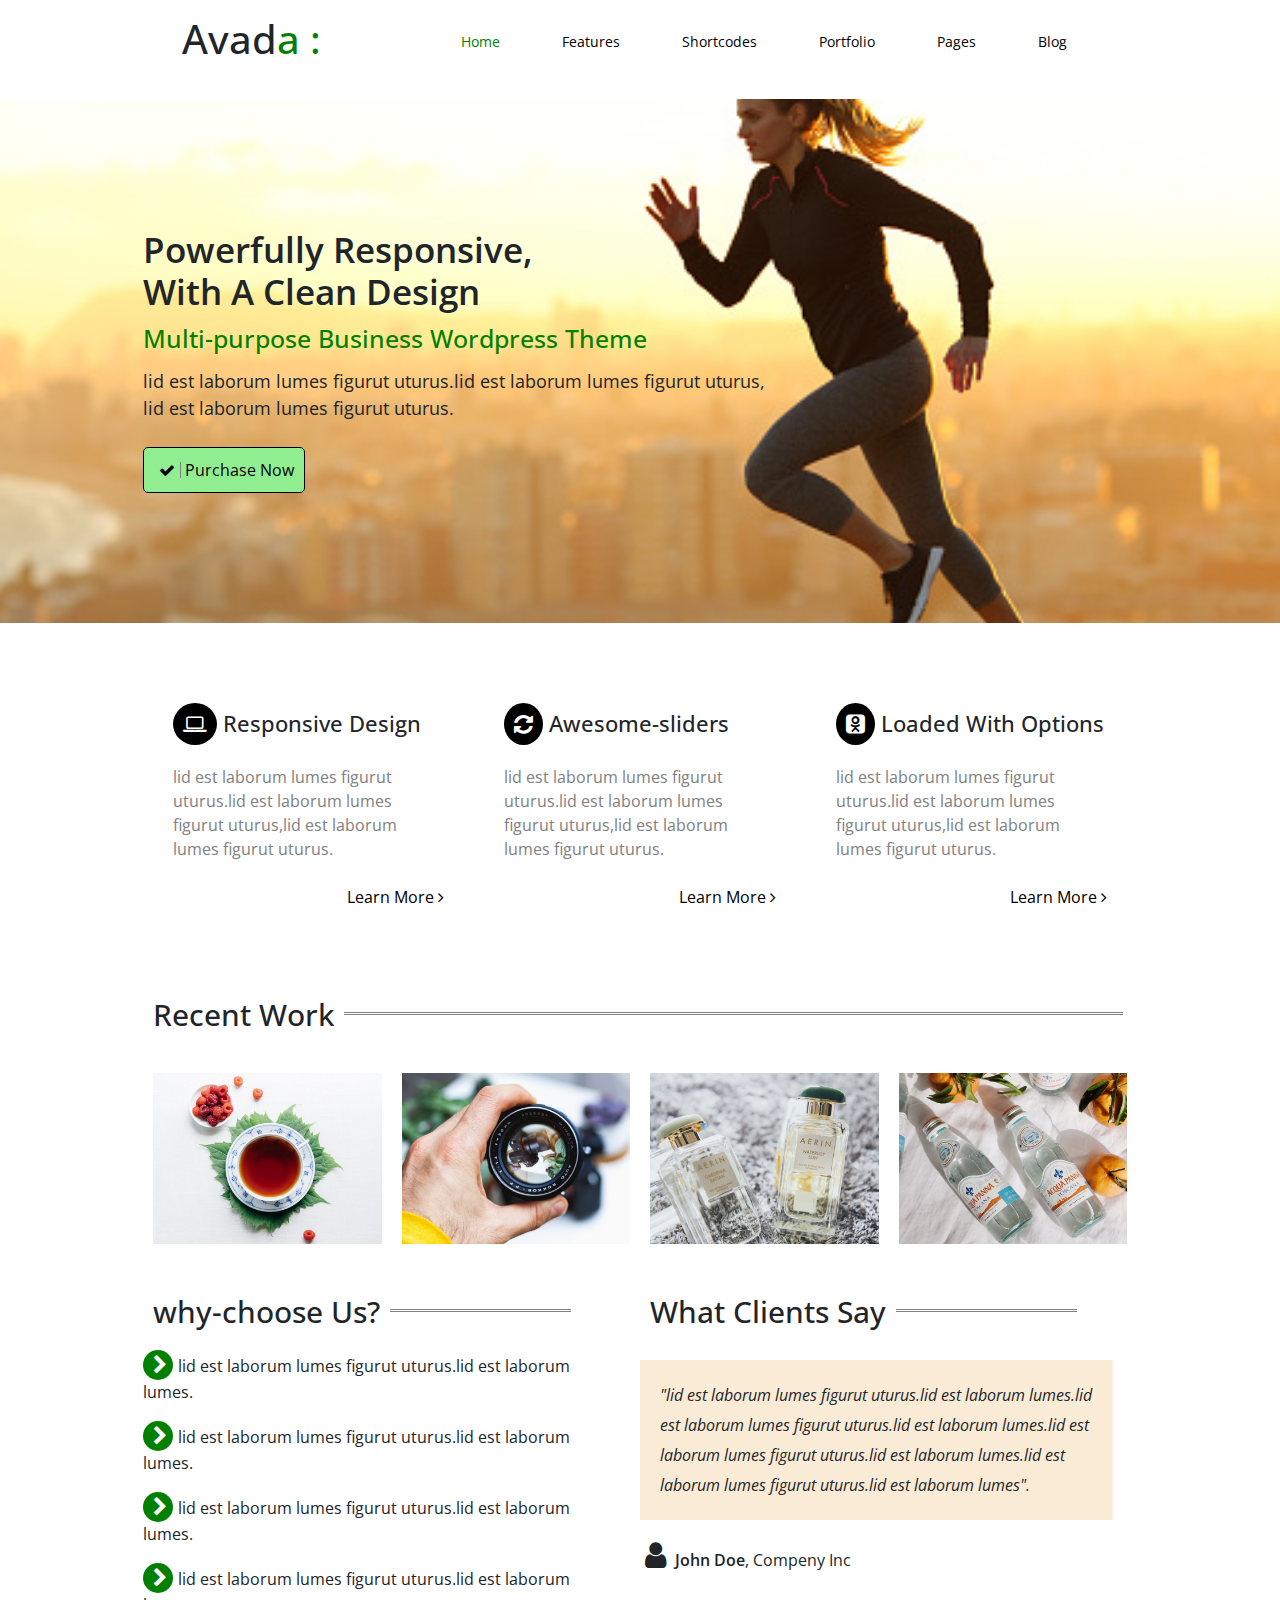
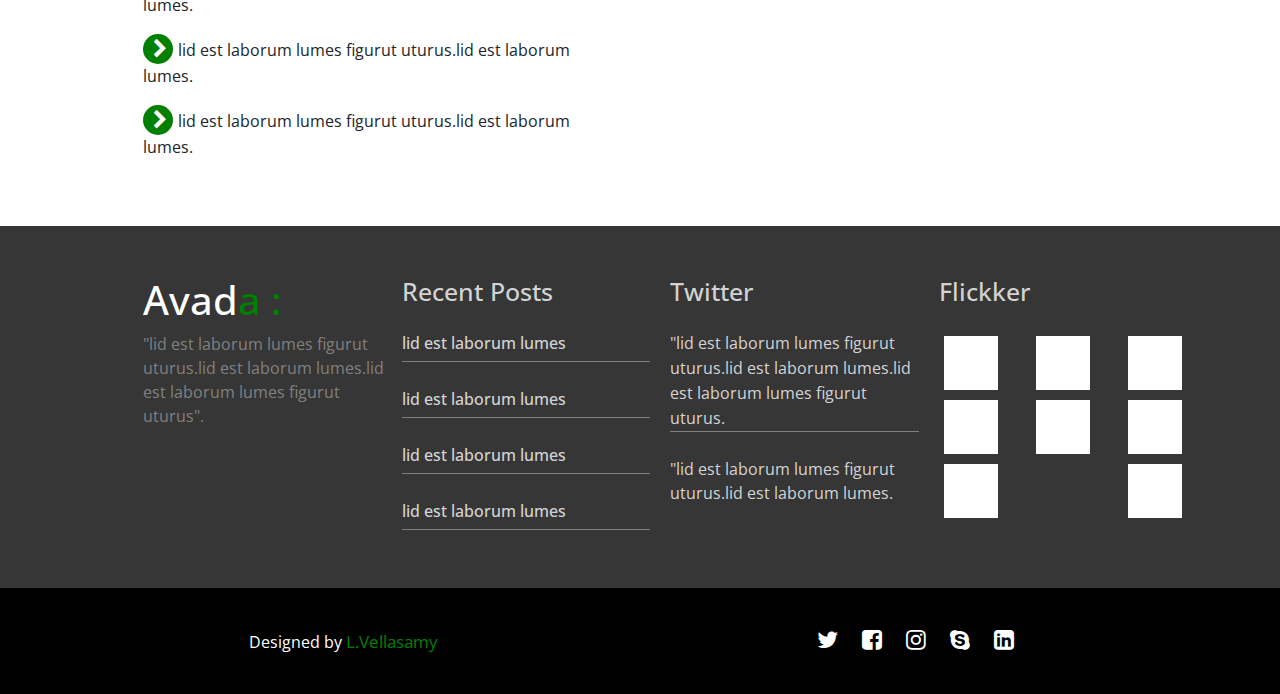
<file: index.html>
<!DOCTYPE html>
<html lang="en">

<head>
   <meta charset="UTF-8">
   <meta http-equiv="X-UA-Compatible" content="IE=edge">
   <meta name="viewport" content="width=device-width, initial-scale=1.0">
   <title>Home</title>
   <link rel="preconnect" href="https://fonts.googleapis.com">
   <link rel="preconnect" href="https://fonts.gstatic.com" crossorigin>
   <link
      href="https://fonts.googleapis.com/css2?family=BhuTuka+Expanded+One&family=Courgette&family=Open+Sans:wght@500&family=Raleway:ital,wght@0,500;1,500&display=swap"
      rel="stylesheet">
   <link rel="stylesheet" href="css/bootstrap.min.css">
   <link rel="stylesheet" href="css/font-awesome.min.css">
   <link href="https://unpkg.com/aos@2.3.1/dist/aos.css" rel="stylesheet">
   <link rel="stylesheet" href="Home.css">
   <link rel="stylesheet" href="responsive.css">
</head>

<body>
   <section>
      <div class="container">
         <div class="row">
            <div class="nav-sec">
               <div class="nav-head text-center">
                  <h1> Avad<span style="color: green;">a :</span></h1>
               </div>
               <div class="nav-head-2 d-none d-lg-block">
                  <ul class="menubar">
                     <li class="nav-link"><a href="#" class="active">Home</a></li>
                     <li class="nav-link"><a href="#">Features</a></li>
                     <li class="nav-link"><a href="#">Shortcodes</a></li>
                     <li class="nav-link"><a href="#">Portfolio</a></li>
                     <li class="nav-link"><a href="#">Pages</a></li>
                     <li class="nav-link"><a href="#">Blog</a></li>

                  </ul>
               </div>
            </div>
         </div>
      </div>
   </section>
   <!----banner section-->
   <section class="banner-sec">
      <div class="container">
         <div class="row">
            <div class="col-lg-12">
               <div class=" banner-head">
                  <h1> Powerfully Responsive,<br>
                     With A Clean Design </h1>
                  <h4>Multi-purpose Business Wordpress Theme</h4>
                  <p class="d-none d-lg-block"> lid est laborum lumes figurut uturus.lid est laborum lumes figurut
                     uturus,<br>lid est laborum lumes figurut uturus. </p>
                  <button class="banner-btn"><i class="fa fa-check" aria-hidden="true"
                        style="border-right: solid 1px grey; padding:0 5px;"></i> Purchase Now</button>
               </div>
            </div>
         </div>
      </div>
   </section>
   <!---features section-->
   <section class="Features-sec">
      <div class="container">
         <div class="row">
            <div class="Features">
               <div class="col-lg-4 col-12 features-box">
                  <h1><i id="fa1" class="fa fa-laptop" aria-hidden="true"></i> Responsive Design</h1>
                  <p> lid est laborum lumes figurut uturus.lid est laborum lumes figurut uturus,lid est laborum lumes
                     figurut uturus. </p>
                  <div class="learns">
                     <a href="#"> Learn More <i class="fa fa-angle-right" aria-hidden="true"></i></a>
                  </div>
               </div>
               <div class="col-lg-4 col-12 features-box">
                  <h1><i class="fa fa-refresh" id="fa1" aria-hidden="true"></i> Awesome-sliders</h1>
                  <p> lid est laborum lumes figurut uturus.lid est laborum lumes figurut uturus,lid est laborum lumes
                     figurut uturus. </p>
                  <div class="learns">
                     <a href="#"> Learn More <i class="fa fa-angle-right" aria-hidden="true"></i></a>
                  </div>
               </div>
               <div class="col-lg-4 col-12 features-box">
                  <h1><i class="fa fa-odnoklassniki-square" id="fa1" aria-hidden="true"></i> Loaded With Options</h1>
                  <p> lid est laborum lumes figurut uturus.lid est laborum lumes figurut uturus,lid est laborum lumes
                     figurut uturus. </p>
                  <div class="learns">
                     <a href="#"> Learn More <i class="fa fa-angle-right" aria-hidden="true"></i></a>
                  </div>
               </div>
            </div>
         </div>
      </div>
   </section>
   <!---adding-section-->
   <section>
      <div class="container">
         <div class="Recent col-lg-12">
            <h1>Recent Work </h1>
         </div>
         <div class="row">
            <div class="port-sec">
               <div class="col-lg-3 col-12 adding">
                  <img src="images/portfolio-3.jpg">
               </div>
               <div class="col-lg-3 col-12 adding">
                  <img src="images/portfolio-4.jpg">
               </div>
               <div class="col-lg-3 col-12 adding">
                  <img src="images/portfolio-5.jpg">
               </div>
               <div class="col-lg-3 col-12 adding">
                  <img src="images/portfolio-7.jpg">
               </div>
            </div>
         </div>

      </div>
   </section>
   <!-- why choose section -->
   <section class="whychoose-sec">
      <div class="container">
         <div class="row col-lg-12">
            <div class="col-lg-6">
               <div class="Recents">
                  <h1>why-choose Us? </h1>
               </div>
               <div class="why-choose-para">
                  <p class="why-choose-icon"><i class="fa fa-chevron-right" aria-hidden="true"></i>lid est laborum lumes
                     figurut uturus.lid est laborum lumes. </p>
                  <p class="why-choose-icon"><i class="fa fa-chevron-right" aria-hidden="true"></i>lid est laborum lumes
                     figurut uturus.lid est laborum lumes. </p>
                  <p class="why-choose-icon"><i class="fa fa-chevron-right" aria-hidden="true"></i>lid est laborum lumes
                     figurut uturus.lid est laborum lumes. </p>
                  <p class="why-choose-icon"><i class="fa fa-chevron-right" aria-hidden="true"></i>lid est laborum lumes
                     figurut uturus.lid est laborum lumes. </p>
                  <p class="why-choose-icon"><i class="fa fa-chevron-right" aria-hidden="true"></i>lid est laborum lumes
                     figurut uturus.lid est laborum lumes. </p>
                  <p class="why-choose-icon"><i class="fa fa-chevron-right" aria-hidden="true"></i>lid est laborum lumes
                     figurut uturus.lid est laborum lumes. </p>
               </div>

            </div>
            <div class="col-lg-6">
               <div class="Recents">
                  <h1> What Clients Say </h1>
               </div>
               <div class="client-box">
                  <i>"lid est laborum lumes figurut uturus.lid est laborum lumes.lid est laborum lumes figurut
                     uturus.lid est laborum lumes.lid est laborum lumes figurut uturus.lid est laborum lumes.lid est
                     laborum lumes figurut uturus.lid est laborum lumes".
                  </i>
               </div>
               <div class="profile">
                  <p class="profile-para"><i class="fa fa-user" aria-hidden="true"></i> <span
                        style="font-weight: 600;">John Doe</span>, Compeny Inc</p>
               </div>
            </div>
         </div>

      </div>
   </section>
   <!-- footer section -->
   <section class="footer-sec">
      <div class="container">
         <div class="row">
            <div class="footer-paras">
               <div class="footer-con col-lg-3 col-12">
                  <h1> Avad<span style="color: green;">a :</span></h1>
                  <p>"lid est laborum lumes figurut uturus.lid est laborum lumes.lid est laborum lumes figurut uturus".
                  </p>
               </div>
               <div class="footer-con2 col-lg-3 col-12">
                  <h1> Recent Posts</h1>
                  <h6 class="post-bottom">lid est laborum lumes</h6>
                  <h6 class="post-bottom">lid est laborum lumes</h6>
                  <h6 class="post-bottom">lid est laborum lumes</h6>
                  <h6 class="post-bottom">lid est laborum lumes</h6>
               </div>
               <div class="footer-con2 col-lg-3 col-12">
                  <h1> Twitter</h1>
                  <p class="post-bottom2">"lid est laborum lumes figurut uturus.lid est laborum lumes.lid est laborum
                     lumes figurut uturus.</p>

                  <p>"lid est laborum lumes figurut uturus.lid est laborum lumes.</p>
               </div>
               <div class="footer-con2 col-lg-3 col-12">
                  <h1>Flickker</h1>
                  <div class="one-boxes">
                     <div class="one col-lg-2"></div>
                     <div class="one col-lg-2"></div>
                     <div class="one col-lg-2"></div>
                     <div class="one col-lg-2"></div>
                     <div class="one col-lg-2 d-none d-lg-block"></div>
                     <div class="one col-lg-2 d-none d-lg-block"></div>
                     <div class="one col-lg-2 d-none d-lg-block"></div>
                     <div class="one col-lg-2 d-none d-lg-block"></div>
                  </div>
               </div>
            </div>
         </div>
      </div>
   </section>
   <!---Footer section-->
   <section class="finish-sec">
      <div class="container">
         <div class="row justify-content-between align-items-center">
            <div class="col-lg-4 col-12">
               <div class="finish-1">
                  Designed by <a href="#"> L.Vellasamy </a>
               </div>
            </div>
            <div class="col-lg-3 col-12">
               <div class="finish-2">
                  <a href="#"><i class="fa fa-twitter" aria-hidden="true"></i></a>
                  <a href="#"><i class="fa fa-facebook-square" aria-hidden="true"></i></a>
                  <a href="#"><i class="fa fa-instagram" aria-hidden="true"></i></a>
                  <a href="#"><i class="fa fa-skype" aria-hidden="true"></i></a>
                  <a href="#"><i class="fa fa-linkedin-square" aria-hidden="true"></i></a>
               </div>
            </div>
         </div>
      </div>
   </section>
</body>

</html>
</file>
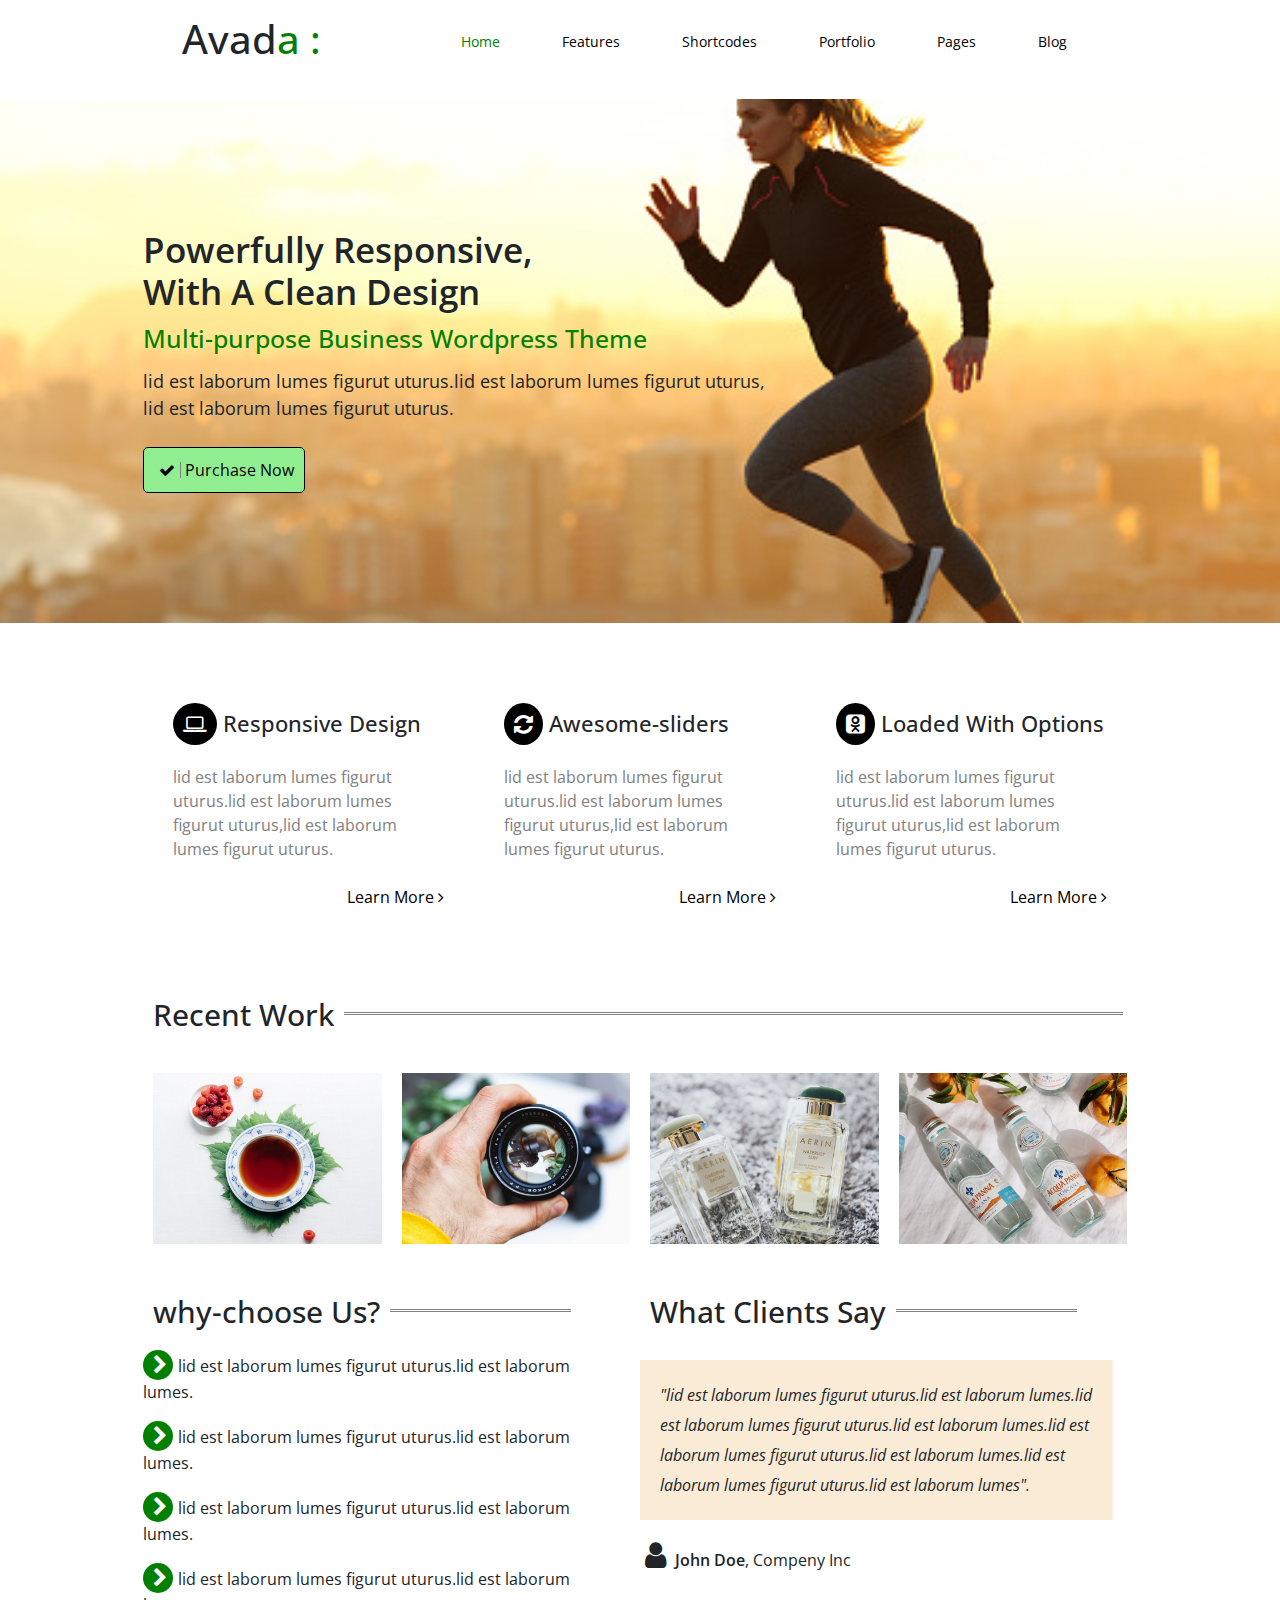
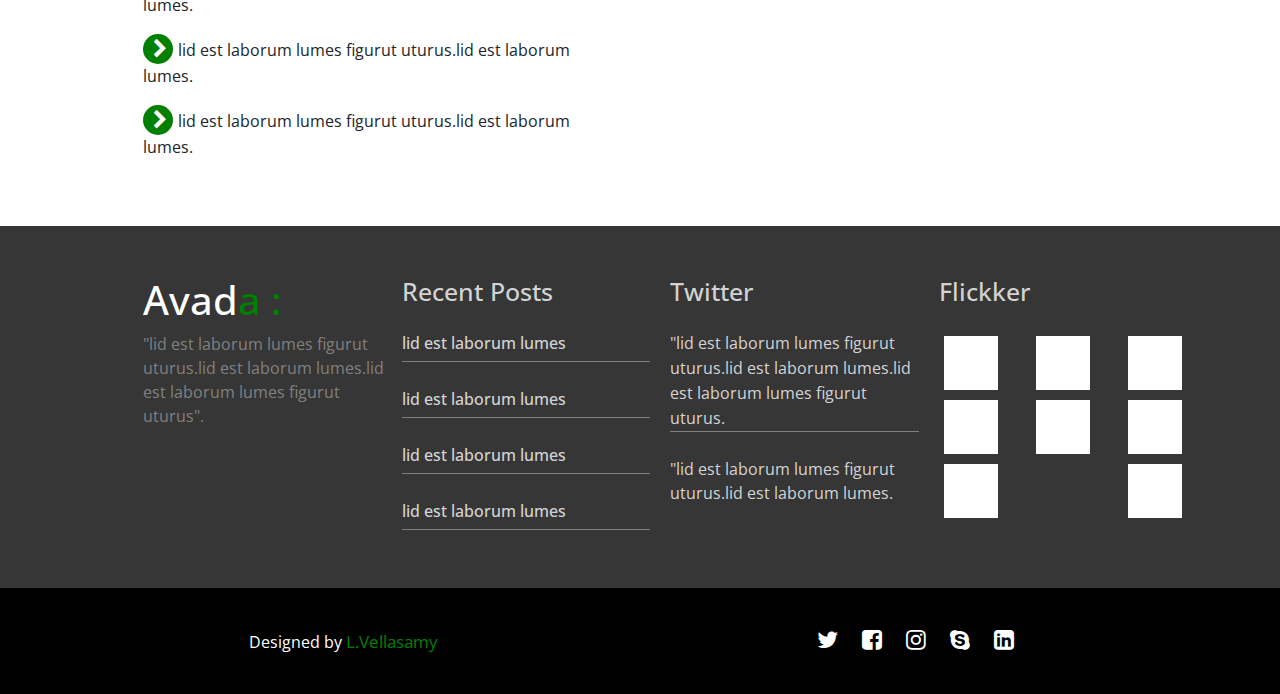
<file: Homepage.html>
<!DOCTYPE html>
<html lang="en">

<head>
   <meta charset="UTF-8">
   <meta http-equiv="X-UA-Compatible" content="IE=edge">
   <meta name="viewport" content="width=device-width, initial-scale=1.0">
   <title>Home</title>
   <link rel="preconnect" href="https://fonts.googleapis.com">
   <link rel="preconnect" href="https://fonts.gstatic.com" crossorigin>
   <link
      href="https://fonts.googleapis.com/css2?family=BhuTuka+Expanded+One&family=Courgette&family=Open+Sans:wght@500&family=Raleway:ital,wght@0,500;1,500&display=swap"
      rel="stylesheet">
   <link rel="stylesheet" href="css/bootstrap.min.css">
   <link rel="stylesheet" href="css/font-awesome.min.css">
   <link href="https://unpkg.com/aos@2.3.1/dist/aos.css" rel="stylesheet">
   <link rel="stylesheet" href="Home.css">
   <link rel="stylesheet" href="responsive.css">
</head>

<body>
   <section>
      <div class="container">
         <div class="row">
            <div class="nav-sec">
               <div class="nav-head text-center">
                  <h1> Avad<span style="color: green;">a :</span></h1>
               </div>
               <div class="nav-head-2 d-none d-lg-block">
                  <ul class="menubar">
                     <li class="nav-link"><a href="#" class="active">Home</a></li>
                     <li class="nav-link"><a href="#">Features</a></li>
                     <li class="nav-link"><a href="#">Shortcodes</a></li>
                     <li class="nav-link"><a href="#">Portfolio</a></li>
                     <li class="nav-link"><a href="#">Pages</a></li>
                     <li class="nav-link"><a href="#">Blog</a></li>

                  </ul>
               </div>
            </div>
         </div>
      </div>
   </section>
   <!----banner section-->
   <section class="banner-sec">
      <div class="container">
         <div class="row">
            <div class="col-lg-12">
               <div class=" banner-head">
                  <h1> Powerfully Responsive,<br>
                     With A Clean Design </h1>
                  <h4>Multi-purpose Business Wordpress Theme</h4>
                  <p class="d-none d-lg-block"> lid est laborum lumes figurut uturus.lid est laborum lumes figurut
                     uturus,<br>lid est laborum lumes figurut uturus. </p>
                  <button class="banner-btn"><i class="fa fa-check" aria-hidden="true"
                        style="border-right: solid 1px grey; padding:0 5px;"></i> Purchase Now</button>
               </div>
            </div>
         </div>
      </div>
   </section>
   <!---features section-->
   <section class="Features-sec">
      <div class="container">
         <div class="row">
            <div class="Features">
               <div class="col-lg-4 col-12 features-box">
                  <h1><i id="fa1" class="fa fa-laptop" aria-hidden="true"></i> Responsive Design</h1>
                  <p> lid est laborum lumes figurut uturus.lid est laborum lumes figurut uturus,lid est laborum lumes
                     figurut uturus. </p>
                  <div class="learns">
                     <a href="#"> Learn More <i class="fa fa-angle-right" aria-hidden="true"></i></a>
                  </div>
               </div>
               <div class="col-lg-4 col-12 features-box">
                  <h1><i class="fa fa-refresh" id="fa1" aria-hidden="true"></i> Awesome-sliders</h1>
                  <p> lid est laborum lumes figurut uturus.lid est laborum lumes figurut uturus,lid est laborum lumes
                     figurut uturus. </p>
                  <div class="learns">
                     <a href="#"> Learn More <i class="fa fa-angle-right" aria-hidden="true"></i></a>
                  </div>
               </div>
               <div class="col-lg-4 col-12 features-box">
                  <h1><i class="fa fa-odnoklassniki-square" id="fa1" aria-hidden="true"></i> Loaded With Options</h1>
                  <p> lid est laborum lumes figurut uturus.lid est laborum lumes figurut uturus,lid est laborum lumes
                     figurut uturus. </p>
                  <div class="learns">
                     <a href="#"> Learn More <i class="fa fa-angle-right" aria-hidden="true"></i></a>
                  </div>
               </div>
            </div>
         </div>
      </div>
   </section>
   <!---adding-section-->
   <section>
      <div class="container">
         <div class="Recent col-lg-12">
            <h1>Recent Work </h1>
         </div>
         <div class="row">
            <div class="port-sec">
               <div class="col-lg-3 col-12 adding">
                  <img src="images/portfolio-3.jpg">
               </div>
               <div class="col-lg-3 col-12 adding">
                  <img src="images/portfolio-4.jpg">
               </div>
               <div class="col-lg-3 col-12 adding">
                  <img src="images/portfolio-5.jpg">
               </div>
               <div class="col-lg-3 col-12 adding">
                  <img src="images/portfolio-7.jpg">
               </div>
            </div>
         </div>

      </div>
   </section>
   <!-- why choose section -->
   <section class="whychoose-sec">
      <div class="container">
         <div class="row col-lg-12">
            <div class="col-lg-6">
               <div class="Recents">
                  <h1>why-choose Us? </h1>
               </div>
               <div class="why-choose-para">
                  <p class="why-choose-icon"><i class="fa fa-chevron-right" aria-hidden="true"></i>lid est laborum lumes
                     figurut uturus.lid est laborum lumes. </p>
                  <p class="why-choose-icon"><i class="fa fa-chevron-right" aria-hidden="true"></i>lid est laborum lumes
                     figurut uturus.lid est laborum lumes. </p>
                  <p class="why-choose-icon"><i class="fa fa-chevron-right" aria-hidden="true"></i>lid est laborum lumes
                     figurut uturus.lid est laborum lumes. </p>
                  <p class="why-choose-icon"><i class="fa fa-chevron-right" aria-hidden="true"></i>lid est laborum lumes
                     figurut uturus.lid est laborum lumes. </p>
                  <p class="why-choose-icon"><i class="fa fa-chevron-right" aria-hidden="true"></i>lid est laborum lumes
                     figurut uturus.lid est laborum lumes. </p>
                  <p class="why-choose-icon"><i class="fa fa-chevron-right" aria-hidden="true"></i>lid est laborum lumes
                     figurut uturus.lid est laborum lumes. </p>
               </div>

            </div>
            <div class="col-lg-6">
               <div class="Recents">
                  <h1> What Clients Say </h1>
               </div>
               <div class="client-box">
                  <i>"lid est laborum lumes figurut uturus.lid est laborum lumes.lid est laborum lumes figurut
                     uturus.lid est laborum lumes.lid est laborum lumes figurut uturus.lid est laborum lumes.lid est
                     laborum lumes figurut uturus.lid est laborum lumes".
                  </i>
               </div>
               <div class="profile">
                  <p class="profile-para"><i class="fa fa-user" aria-hidden="true"></i> <span
                        style="font-weight: 600;">John Doe</span>, Compeny Inc</p>
               </div>
            </div>
         </div>

      </div>
   </section>
   <!-- footer section -->
   <section class="footer-sec">
      <div class="container">
         <div class="row">
            <div class="footer-paras">
               <div class="footer-con col-lg-3 col-12">
                  <h1> Avad<span style="color: green;">a :</span></h1>
                  <p>"lid est laborum lumes figurut uturus.lid est laborum lumes.lid est laborum lumes figurut uturus".
                  </p>
               </div>
               <div class="footer-con2 col-lg-3 col-12">
                  <h1> Recent Posts</h1>
                  <h6 class="post-bottom">lid est laborum lumes</h6>
                  <h6 class="post-bottom">lid est laborum lumes</h6>
                  <h6 class="post-bottom">lid est laborum lumes</h6>
                  <h6 class="post-bottom">lid est laborum lumes</h6>
               </div>
               <div class="footer-con2 col-lg-3 col-12">
                  <h1> Twitter</h1>
                  <p class="post-bottom2">"lid est laborum lumes figurut uturus.lid est laborum lumes.lid est laborum
                     lumes figurut uturus.</p>

                  <p>"lid est laborum lumes figurut uturus.lid est laborum lumes.</p>
               </div>
               <div class="footer-con2 col-lg-3 col-12">
                  <h1>Flickker</h1>
                  <div class="one-boxes">
                     <div class="one col-lg-2"></div>
                     <div class="one col-lg-2"></div>
                     <div class="one col-lg-2"></div>
                     <div class="one col-lg-2"></div>
                     <div class="one col-lg-2 d-none d-lg-block"></div>
                     <div class="one col-lg-2 d-none d-lg-block"></div>
                     <div class="one col-lg-2 d-none d-lg-block"></div>
                     <div class="one col-lg-2 d-none d-lg-block"></div>
                  </div>
               </div>
            </div>
         </div>
      </div>
   </section>
   <!---Footer section-->
   <section class="finish-sec">
      <div class="container">
         <div class="row justify-content-between align-items-center">
            <div class="col-lg-4 col-12">
               <div class="finish-1">
                  Designed by <a href="#"> L.Vellasamy </a>
               </div>
            </div>
            <div class="col-lg-3 col-12">
               <div class="finish-2">
                  <a href="#"><i class="fa fa-twitter" aria-hidden="true"></i></a>
                  <a href="#"><i class="fa fa-facebook-square" aria-hidden="true"></i></a>
                  <a href="#"><i class="fa fa-instagram" aria-hidden="true"></i></a>
                  <a href="#"><i class="fa fa-skype" aria-hidden="true"></i></a>
                  <a href="#"><i class="fa fa-linkedin-square" aria-hidden="true"></i></a>
               </div>
            </div>
         </div>
      </div>
   </section>
</body>

</html>
</file>
<file: Home.css>
* {
    margin: 0 auto;
    box-sizing: border-box;
    font-family: "Open Sans", sans-serif;
}

.container {
    width: 80%;
    margin: 0 auto;
    padding: 0 15px;

}

.nav-sec {
    display: flex;
    justify-content: space-between;
    margin: 15px 0;
}

.menubar {
    display: flex;
    justify-content: flex-end;
}

li {
    display: block;
}

.menubar .nav-link a {
    display: block;
    text-decoration: none;
    color: #000;
    font-size: 14px;
    padding: 8px 15px;
    font-family: "Open Sans", sans-serif;
}

.menubar .nav-link .active {
    color: green;
}

.banner-sec {
    padding: 120px 0;
    background-image: url("images/images-03.jpg");
    background-size: cover;
    background-position: center;
    background-repeat: no-repeat;
}


.banner-head h1 {
    margin: 10px 0;
    font-size: 35px;
    font-weight: 600;
}

.banner-head h4 {
    margin: 5px 0;
    font-size: 25px;
    color: green;
}

.banner-head p {
    margin: 15px 0;
    font-size: 18px;
}

.banner-btn {
    padding: 10px;
    margin: 10px 0;
    background-color: lightgreen;
    border: solid 1px #000;
    border-radius: 5px;
}

/* features-sec */
.Features-sec {
    padding: 50px 0;
}

.Features {
    display: flex;
    justify-content: space-between;
}

.features-box {
    padding: 30px;
}

.Features h1 {
    font-size: 22px;
}

.Features p {
    margin-top: 20px;
    color: grey;
}

.Features #fa1 {
    background-color: #000;
    color: #fff;
    padding: 10px;
    border-radius: 50%;
}

.learns {
    display: flex;
    float: right;
    line-height: 40px;
}

.learns a {
    text-decoration: none;
    color: #000;
}

.Recent h1 {
    position: relative;
    font-size: 30px;
    margin: 0 10px;
}

.Recent h1::after {
    position: absolute;
    content: "";
    width: 80%;
    border-top-style: double;
    color: grey;
    top: 15px;
    bottom: 0;
    margin-left: 10px;

}

.port-sec {
    display: flex;
    justify-content: space-between;
}

.adding img {
    margin-top: 40px;
    width: 100%;
    padding: 0 10px;
}

/* why-choose sec */
.Recents h1 {
    position: relative;
    font-size: 30px;
    margin: 0 10px;
}

.Recents h1::after {
    position: absolute;
    content: "";
    width: 40%;
    border-top-style: double;
    color: grey;
    top: 15px;
    bottom: 0;
    margin-left: 10px;
}

.whychoose-sec {
    padding: 50px 0;
}

.why-choose-para {
    margin-top: 20px;
}

.why-choose-para p {
    line-height: 25px;
}

.why-choose-icon i {
    font-size: 20px;
    margin: 0 5px 0 0;
    padding: 0 10px;
    width: 30px;
    color: #fff;
    height: 30px;
    line-height: 30px;
    background-color: green;
    border-radius: 50%;
}

.client-box {
    margin-top: 30px;
    background-color: antiquewhite;
    padding: 20px;
}

.client-box i {
    line-height: 30px;
}

.profile-para {
    margin-top: 20px;
}

.profile i {
    font-size: 30px;
    margin: 0 5px;
}

/* footer-sec   */
.footer-sec {
    padding: 50px 0;
    background-color: #000000c9;
}

.footer-paras {
    display: flex;
    flex-wrap: nowrap;
}

.footer-con h1 {
    color: #fff;
}

.footer-con2 h1 {
    color: lightgrey;
    font-size: 25px;
}

.footer-con {
    color: grey;
}

.footer-con2 {
    color: lightgray;
    margin: 0 10px;
}

.footer-con2 h6 {
    margin-top: 20px;
}

.footer-con2 p {
    margin-top: 25px;
}

.post-bottom {
    border-bottom: solid 1px grey;
    line-height: 35px;
}

.post-bottom2 {
    border-bottom: solid 1px grey;
    line-height: 25px;
}

.one-boxes {
    display: flex;
    justify-content: space-between;
    flex-wrap: wrap;
    margin-top: 25px;
}

.one {
    background-color: #fff;
    margin: 5px;
    padding: 27px;
}

.finish-sec {
    font-family: "Open Sans", sans-serif;
    padding: 40px 0;
    background-color: #000;
    color: #fff;
}

.finish-1 a {
    color: green;
    font-size: 17px;
    text-decoration: none;
}

.finish-2 {
    text-align: center;
}

.finish-2 i {
    color: #fff;
    font-size: 23px;
    width: 40px;
}
</file>
<file: responsive.css>
@media (max-width:768px) {
    .container {
        width: 100%;
    }

    /* banner-section */
    .banner-sec {
        padding: 150px 0;
    }

    .banner-head h1 {
        font-size: 30px;
        margin-top: 140px;
    }

    .banner-head h4 {
        margin-top: 30px;
    }

    .banner-btn {
        margin-top: 50px;
    }

    /*---features-section--*/
    .Features {
        display: flex;
        justify-content: space-between;
        flex-wrap: wrap;
        text-align: center;
    }

    .Features p {
        margin-top: 10px;
    }

    /*  adding section */
    .port-sec {
        display: flex;
        justify-content: space-between;
        flex-wrap: wrap;
    }

    .Recent h1::after {
        width: 50%;
    }

    /* profile-section */
    .profile-para {
        text-align: center;
    }

    /* footer section */
    .footer-paras {
        display: flex;
        flex-wrap: wrap !important;
    }

    .footer-con h1 {
        text-align: center;
    }

    .footer-con2 h1 {
        text-align: center;
    }

    .finish-1 {
        text-align: center;
    }

    .finish-2 {
        margin-top: 30px;
    }
}
</file>
